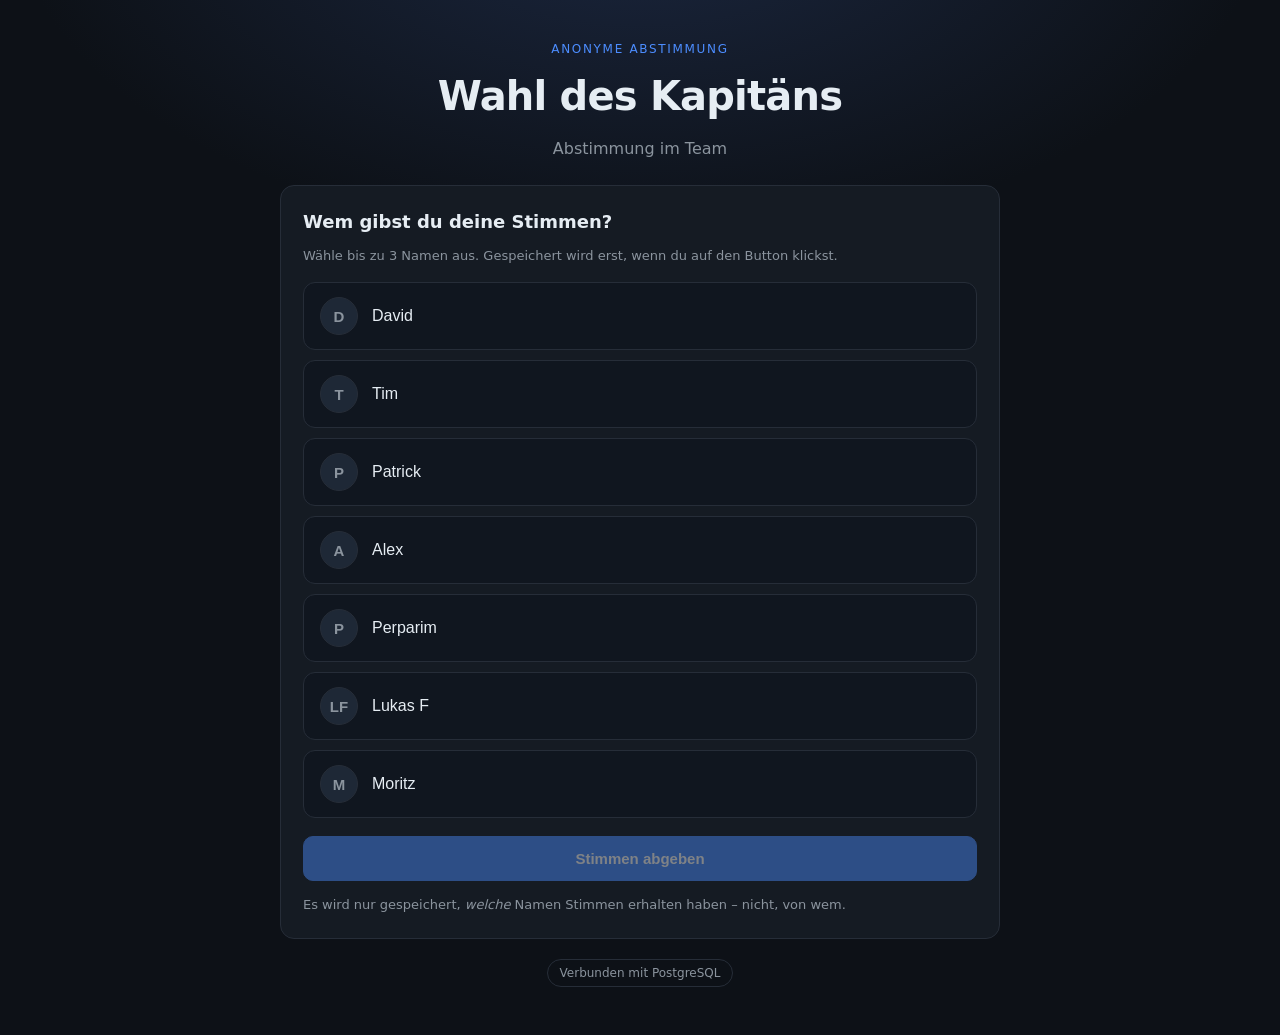
<file: index.html>
<!DOCTYPE html>
<html lang="de">
  <head>
    <meta charset="utf-8" />
    <meta name="viewport" content="width=device-width, initial-scale=1" />
    <meta name="robots" content="noindex" />
    <title>Wahl des Kapitäns</title>
    <link rel="stylesheet" href="style.css" />
  </head>
  <body>
    <main class="shell">
      <header class="head">
        <p class="kicker">Anonyme Abstimmung</p>
        <h1 id="title">Wahl des Kapitäns</h1>
        <p class="subtitle" id="subtitle"></p>
      </header>

      <section class="panel" id="gate" hidden>
        <h2>Zugangscode</h2>
        <p class="hint">Bitte gib den Code ein, den du erhalten hast.</p>
        <form id="gate-form" class="gate-form">
          <input
            type="password"
            id="gate-input"
            autocomplete="off"
            placeholder="Code"
            aria-label="Zugangscode"
          />
          <button type="submit" class="btn">Weiter</button>
        </form>
        <p class="error" id="gate-error" hidden>Code ist nicht korrekt.</p>
      </section>

      <section class="panel" id="vote" hidden>
        <h2>Wem gibst du deine Stimmen?</h2>
        <p class="hint hint-top" id="vote-hint"></p>
        <ul class="candidates" id="candidates"></ul>
        <button class="btn btn-primary" id="submit" disabled>
          Stimmen abgeben
        </button>
        <p class="hint">
          Es wird nur gespeichert, <em>welche</em> Namen Stimmen erhalten haben –
          nicht, von wem.
        </p>
        <p class="error" id="vote-error" hidden></p>
      </section>

      <section class="panel" id="results" hidden>
        <div class="results-head">
          <h2>Ergebnis</h2>
          <button class="btn btn-ghost" id="refresh">Aktualisieren</button>
        </div>
        <p class="done" id="done" hidden>
          Danke, deine Stimme wurde gezählt.
        </p>
        <ul class="bars" id="bars"></ul>
        <p class="total" id="total"></p>
      </section>

      <footer class="foot">
        <span id="mode-badge" class="badge"></span>
      </footer>
    </main>

    <script src="config.js"></script>
    <script src="app.js"></script>
  </body>
</html>
</file>
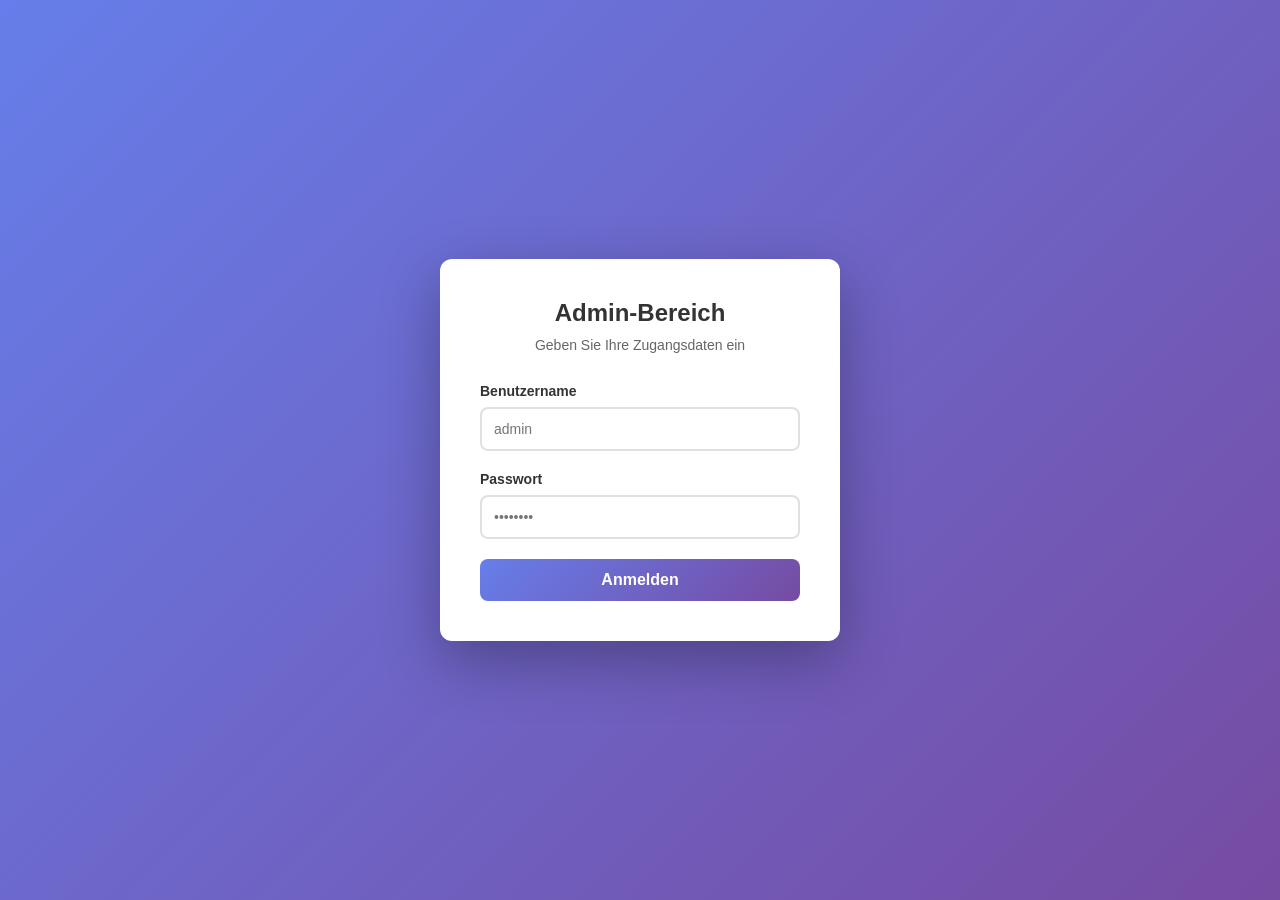
<file: admin.html>
<!DOCTYPE html>
<html lang="de">
<head>
  <meta charset="UTF-8">
  <meta name="viewport" content="width=device-width, initial-scale=1.0">
  <title>Admin - Wahl des Kapitäns</title>
  <style>
    * {
      margin: 0;
      padding: 0;
      box-sizing: border-box;
    }

    body {
      font-family: -apple-system, BlinkMacSystemFont, "Segoe UI", Roboto, "Helvetica Neue", Arial, sans-serif;
      background: linear-gradient(135deg, #667eea 0%, #764ba2 100%);
      min-height: 100vh;
      display: flex;
      justify-content: center;
      align-items: center;
      padding: 20px;
    }

    .login-container {
      background: white;
      border-radius: 12px;
      box-shadow: 0 20px 60px rgba(0, 0, 0, 0.3);
      padding: 40px;
      max-width: 400px;
      width: 100%;
    }

    .login-container h1 {
      font-size: 24px;
      margin-bottom: 10px;
      color: #333;
      text-align: center;
    }

    .login-container p {
      color: #666;
      text-align: center;
      margin-bottom: 30px;
      font-size: 14px;
    }

    .form-group {
      margin-bottom: 20px;
    }

    .form-group label {
      display: block;
      margin-bottom: 8px;
      font-weight: 600;
      color: #333;
      font-size: 14px;
    }

    .form-group input {
      width: 100%;
      padding: 12px;
      border: 2px solid #e0e0e0;
      border-radius: 8px;
      font-size: 14px;
      transition: border-color 0.3s;
    }

    .form-group input:focus {
      outline: none;
      border-color: #667eea;
    }

    .login-btn {
      width: 100%;
      padding: 12px;
      background: linear-gradient(135deg, #667eea 0%, #764ba2 100%);
      color: white;
      border: none;
      border-radius: 8px;
      font-size: 16px;
      font-weight: 600;
      cursor: pointer;
      transition: transform 0.2s;
    }

    .login-btn:hover {
      transform: translateY(-2px);
    }

    .error-message {
      background: #fee;
      color: #c33;
      padding: 12px;
      border-radius: 8px;
      margin-bottom: 20px;
      display: none;
      font-size: 14px;
    }

    .error-message.show {
      display: block;
    }

    /* Admin Dashboard */
    .admin-dashboard {
      display: none;
      background: white;
      border-radius: 12px;
      box-shadow: 0 20px 60px rgba(0, 0, 0, 0.3);
      padding: 40px;
      max-width: 800px;
      width: 100%;
    }

    .admin-dashboard.show {
      display: block;
    }

    .admin-header {
      display: flex;
      justify-content: space-between;
      align-items: center;
      margin-bottom: 30px;
      border-bottom: 2px solid #f0f0f0;
      padding-bottom: 20px;
    }

    .admin-header h1 {
      color: #333;
      font-size: 28px;
    }

    .logout-btn {
      background: #ccc;
      color: #333;
      padding: 10px 20px;
      border: none;
      border-radius: 8px;
      cursor: pointer;
      font-weight: 600;
      transition: background 0.3s;
    }

    .logout-btn:hover {
      background: #999;
    }

    .deadline-info {
      background: #f5f5f5;
      padding: 15px;
      border-radius: 8px;
      margin-bottom: 20px;
      font-size: 14px;
      color: #666;
    }

    .deadline-info strong {
      color: #333;
    }

    .voting-closed {
      background: #ffe5e5;
      border: 2px solid #ff6b6b;
      color: #c33;
      padding: 15px;
      border-radius: 8px;
      margin-bottom: 20px;
      font-weight: 600;
    }

    .voting-open {
      background: #e5ffe5;
      border: 2px solid #51cf66;
      color: #2f8e3b;
      padding: 15px;
      border-radius: 8px;
      margin-bottom: 20px;
      font-weight: 600;
    }

    .results-section {
      margin-top: 30px;
    }

    .results-section h2 {
      color: #333;
      margin-bottom: 20px;
      font-size: 22px;
    }

    .result-item {
      display: flex;
      align-items: center;
      margin-bottom: 20px;
      padding: 15px;
      background: #f9f9f9;
      border-radius: 8px;
    }

    .result-name {
      flex: 1;
      font-weight: 600;
      color: #333;
      font-size: 16px;
    }

    .result-votes {
      text-align: right;
      min-width: 80px;
    }

    .result-count {
      font-size: 24px;
      font-weight: bold;
      color: #667eea;
    }

    .result-bar {
      width: 200px;
      height: 20px;
      background: #e0e0e0;
      border-radius: 10px;
      margin-top: 8px;
      overflow: hidden;
    }

    .result-bar-fill {
      height: 100%;
      background: linear-gradient(90deg, #667eea 0%, #764ba2 100%);
      transition: width 0.3s;
    }

    .export-buttons {
      margin-top: 30px;
      display: flex;
      gap: 10px;
    }

    .export-btn {
      padding: 12px 20px;
      background: #667eea;
      color: white;
      border: none;
      border-radius: 8px;
      cursor: pointer;
      font-weight: 600;
      transition: background 0.3s;
    }

    .export-btn:hover {
      background: #764ba2;
    }

    .loading {
      text-align: center;
      color: #666;
      padding: 20px;
    }

    .spinner {
      display: inline-block;
      width: 20px;
      height: 20px;
      border: 3px solid #f0f0f0;
      border-top: 3px solid #667eea;
      border-radius: 50%;
      animation: spin 1s linear infinite;
    }

    @keyframes spin {
      0% { transform: rotate(0deg); }
      100% { transform: rotate(360deg); }
    }

    .total-votes {
      background: #f0f0f0;
      padding: 15px;
      border-radius: 8px;
      margin-bottom: 20px;
      text-align: center;
      font-size: 16px;
      color: #333;
    }

    .total-votes strong {
      font-size: 24px;
      color: #667eea;
      display: block;
      margin-top: 5px;
    }
  </style>
</head>
<body>
  <!-- Login-Bereich -->
  <div class="login-container" id="loginContainer">
    <h1>Admin-Bereich</h1>
    <p>Geben Sie Ihre Zugangsdaten ein</p>
    <div class="error-message" id="errorMessage"></div>
    <form id="loginForm">
      <div class="form-group">
        <label for="username">Benutzername</label>
        <input type="text" id="username" placeholder="admin" required>
      </div>
      <div class="form-group">
        <label for="password">Passwort</label>
        <input type="password" id="password" placeholder="••••••••" required>
      </div>
      <button type="submit" class="login-btn">Anmelden</button>
    </form>
  </div>

  <!-- Admin Dashboard -->
  <div class="admin-dashboard" id="adminDashboard">
    <div class="admin-header">
      <h1>📊 Abstimmungs-Ergebnisse</h1>
      <button class="logout-btn" onclick="logout()">Abmelden</button>
    </div>

    <div class="deadline-info">
      <strong>Sperrzeitpunkt:</strong> Samstag, 02.08.2024, 19:00 Uhr (Berlin)<br>
      <strong>Status:</strong> <span id="statusText">Wird ermittelt...</span>
    </div>

    <div id="votingStatus"></div>

    <div class="total-votes">
      <span>Gesamte Stimmen</span>
      <strong id="totalVotes">0</strong>
    </div>

    <div class="results-section">
      <h2>Kandidaten-Ergebnisse</h2>
      <div id="resultsContainer" class="loading">
        <div class="spinner"></div> Wird geladen...
      </div>
    </div>

    <div class="export-buttons">
      <button class="export-btn" onclick="exportAsCSV()">📥 CSV herunterladen</button>
      <button class="export-btn" onclick="exportAsJSON()">📥 JSON herunterladen</button>
    </div>
  </div>

  <script src="config.js"></script>
  <script>
    // Admin-Zugangsdaten
    const ADMIN_CREDENTIALS = {
      username: "admin",
      password: "!TSV1952!"
    };

    // Login-Handler
    document.getElementById("loginForm").addEventListener("submit", async (e) => {
      e.preventDefault();
      const username = document.getElementById("username").value;
      const password = document.getElementById("password").value;
      const errorMsg = document.getElementById("errorMessage");

      if (username === ADMIN_CREDENTIALS.username && password === ADMIN_CREDENTIALS.password) {
        localStorage.setItem("adminLoggedIn", "true");
        showAdminDashboard();
      } else {
        errorMsg.textContent = "❌ Benutzername oder Passwort falsch";
        errorMsg.classList.add("show");
        setTimeout(() => errorMsg.classList.remove("show"), 3000);
      }
    });

    // Admin-Dashboard anzeigen
    function showAdminDashboard() {
      document.getElementById("loginContainer").style.display = "none";
      document.getElementById("adminDashboard").classList.add("show");
      loadResults();
      // Auto-Aktualisierung alle 10 Sekunden
      setInterval(loadResults, 10000);
    }

    // Abmelden
    function logout() {
      localStorage.removeItem("adminLoggedIn");
      document.getElementById("adminDashboard").classList.remove("show");
      document.getElementById("loginContainer").style.display = "block";
      document.getElementById("loginForm").reset();
    }

    // Deadline berechnen
    function isVotingClosed() {
      const deadline = new Date("2024-08-02T19:00:00+02:00");
      const now = new Date();
      return now >= deadline;
    }

    // Ergebnisse laden
    async function loadResults() {
      const isClosed = isVotingClosed();
      const statusText = document.getElementById("statusText");
      const votingStatusDiv = document.getElementById("votingStatus");

      if (isClosed) {
        statusText.textContent = "✅ Abstimmung beendet";
        votingStatusDiv.innerHTML = '<div class="voting-closed">🔒 Abstimmung ist abgeschlossen</div>';
      } else {
        statusText.textContent = "⏱️ Abstimmung läuft";
        votingStatusDiv.innerHTML = '<div class="voting-open">🔓 Abstimmung ist aktiv</div>';
      }

      if (window.WAHL_CONFIG.MODE === "supabase") {
        await loadResultsFromSupabase();
      } else {
        loadResultsFromLocalStorage();
      }
    }

    // Ergebnisse von Supabase laden
    async function loadResultsFromSupabase() {
      try {
        const { createClient } = window.supabase;
        const supabase = createClient(
          window.WAHL_CONFIG.SUPABASE_URL,
          window.WAHL_CONFIG.SUPABASE_ANON_KEY
        );

        const { data, error } = await supabase.from("public_results").select("*");

        if (error) {
          console.error("Fehler beim Laden der Ergebnisse:", error);
          document.getElementById("resultsContainer").innerHTML =
            '<p style="color: red;">❌ Fehler beim Laden. Stelle sicher, dass Supabase konfiguriert ist.</p>';
          return;
        }

        displayResults(data);
      } catch (err) {
        console.error("Fehler:", err);
        document.getElementById("resultsContainer").innerHTML =
          '<p style="color: red;">❌ Supabase-Verbindung fehlgeschlagen.</p>';
      }
    }

    // Ergebnisse aus LocalStorage laden
    function loadResultsFromLocalStorage() {
      const votes = JSON.parse(localStorage.getItem("votes") || "{}");
      const results = window.WAHL_CONFIG.CANDIDATES.map((candidate) => ({
        candidate,
        votes: (votes[candidate] || []).length,
      }));
      displayResults(results);
    }

    // Ergebnisse anzeigen
    function displayResults(results) {
      const resultsContainer = document.getElementById("resultsContainer");
      const totalVotesEl = document.getElementById("totalVotes");

      const sortedResults = results.sort((a, b) => {
        const voteCountB = b.votes || 0;
        const voteCountA = a.votes || 0;
        return voteCountB - voteCountA;
      });

      const totalVotes = sortedResults.reduce((sum, r) => sum + (r.votes || 0), 0);
      totalVotesEl.textContent = totalVotes;

      const maxVotes = Math.max(...sortedResults.map((r) => r.votes || 0), 1);

      resultsContainer.innerHTML = sortedResults
        .map((result) => {
          const voteCount = result.votes || 0;
          const percentage = totalVotes > 0 ? ((voteCount / totalVotes) * 100).toFixed(1) : 0;
          const barWidth = totalVotes > 0 ? (voteCount / maxVotes) * 100 : 0;

          return `
            <div class="result-item">
              <div class="result-name">${result.candidate || result}</div>
              <div class="result-votes">
                <div class="result-count">${voteCount}</div>
                <div style="font-size: 12px; color: #999;">${percentage}%</div>
              </div>
              <div class="result-bar">
                <div class="result-bar-fill" style="width: ${barWidth}%"></div>
              </div>
            </div>
          `;
        })
        .join("");
    }

    // CSV exportieren
    function exportAsCSV() {
      if (window.WAHL_CONFIG.MODE === "supabase") {
        alert("CSV-Export ist nur im Local-Mode verfügbar. Bitte verwende JSON-Export.");
        return;
      }

      const votes = JSON.parse(localStorage.getItem("votes") || "{}");
      const results = window.WAHL_CONFIG.CANDIDATES.map((candidate) => ({
        candidate,
        votes: (votes[candidate] || []).length,
      }));

      let csv = "Kandidat,Stimmen\n";
      results.forEach((r) => {
        csv += `"${r.candidate}",${r.votes}\n`;
      });

      const blob = new Blob([csv], { type: "text/csv" });
      const url = window.URL.createObjectURL(blob);
      const a = document.createElement("a");
      a.href = url;
      a.download = `ergebnisse-${new Date().toISOString().split("T")[0]}.csv`;
      a.click();
    }

    // JSON exportieren
    function exportAsJSON() {
      if (window.WAHL_CONFIG.MODE === "supabase") {
        alert("JSON-Export ist nur im Local-Mode verfügbar.");
        return;
      }

      const votes = JSON.parse(localStorage.getItem("votes") || "{}");
      const results = window.WAHL_CONFIG.CANDIDATES.map((candidate) => ({
        candidate,
        votes: (votes[candidate] || []).length,
      }));

      const blob = new Blob([JSON.stringify(results, null, 2)], { type: "application/json" });
      const url = window.URL.createObjectURL(blob);
      const a = document.createElement("a");
      a.href = url;
      a.download = `ergebnisse-${new Date().toISOString().split("T")[0]}.json`;
      a.click();
    }

    // Beim Laden prüfen, ob Admin angemeldet ist
    window.addEventListener("load", () => {
      if (localStorage.getItem("adminLoggedIn") === "true") {
        showAdminDashboard();
      }
    });
  </script>
</body>
</html>
</file>
<file: style.css>
:root {
  --bg: #0d1117;
  --bg-soft: #151b23;
  --line: #262d38;
  --text: #e6edf3;
  --muted: #8b949e;
  --accent: #4c8dff;
  --accent-soft: rgba(76, 141, 255, 0.14);
  --good: #3fb950;
  --bad: #f85149;
  --radius: 14px;
}

* {
  box-sizing: border-box;
}

body {
  margin: 0;
  min-height: 100vh;
  background:
    radial-gradient(900px 500px at 50% -10%, #1b2740 0%, transparent 70%),
    var(--bg);
  color: var(--text);
  font: 16px/1.55 "Segoe UI", system-ui, -apple-system, sans-serif;
  padding: 32px 16px 48px;
}

.shell {
  max-width: 720px;
  margin: 0 auto;
  display: flex;
  flex-direction: column;
  gap: 20px;
}

.head {
  text-align: center;
  padding: 8px 0 4px;
}

.kicker {
  margin: 0 0 6px;
  font-size: 12px;
  letter-spacing: 0.14em;
  text-transform: uppercase;
  color: var(--accent);
}

h1 {
  margin: 0;
  font-size: clamp(28px, 6vw, 40px);
  letter-spacing: -0.02em;
}

.subtitle {
  margin: 10px 0 0;
  color: var(--muted);
}

.panel {
  background: var(--bg-soft);
  border: 1px solid var(--line);
  border-radius: var(--radius);
  padding: 22px;
}

.panel h2 {
  margin: 0 0 16px;
  font-size: 18px;
}

.hint {
  margin: 14px 0 0;
  font-size: 13px;
  color: var(--muted);
}

.hint-top {
  margin: -6px 0 16px;
}

.candidate.blocked {
  opacity: 0.45;
}

.candidate.blocked:hover {
  border-color: var(--line);
}

.error {
  margin: 14px 0 0;
  font-size: 14px;
  color: var(--bad);
}

.done {
  margin: 0 0 16px;
  padding: 10px 14px;
  border-radius: 10px;
  background: rgba(63, 185, 80, 0.12);
  border: 1px solid rgba(63, 185, 80, 0.35);
  color: var(--good);
  font-size: 14px;
}

/* Kandidatenliste */
.candidates {
  list-style: none;
  margin: 0;
  padding: 0;
  display: grid;
  gap: 10px;
}

.candidate {
  width: 100%;
  display: flex;
  align-items: center;
  gap: 14px;
  padding: 14px 16px;
  border: 1px solid var(--line);
  border-radius: 12px;
  background: #10161f;
  color: var(--text);
  font-size: 16px;
  text-align: left;
  cursor: pointer;
  transition: border-color 0.15s, background 0.15s, transform 0.08s;
}

.candidate:hover {
  border-color: #3a4553;
}

.candidate:active {
  transform: scale(0.995);
}

.candidate[aria-pressed="true"] {
  border-color: var(--accent);
  background: var(--accent-soft);
}

.avatar {
  flex: 0 0 auto;
  width: 38px;
  height: 38px;
  border-radius: 50%;
  display: grid;
  place-items: center;
  background: #1e2836;
  border: 1px solid var(--line);
  font-weight: 600;
  font-size: 15px;
  color: var(--muted);
}

.candidate[aria-pressed="true"] .avatar {
  background: var(--accent);
  border-color: var(--accent);
  color: #fff;
}

.candidate-name {
  flex: 1 1 auto;
}

.check {
  flex: 0 0 auto;
  opacity: 0;
  color: var(--accent);
  font-weight: 700;
}

.candidate[aria-pressed="true"] .check {
  opacity: 1;
}

/* Buttons */
.btn {
  appearance: none;
  border: 1px solid var(--line);
  background: #1c232d;
  color: var(--text);
  padding: 11px 18px;
  border-radius: 10px;
  font-size: 15px;
  cursor: pointer;
  transition: background 0.15s, border-color 0.15s, opacity 0.15s;
}

.btn:hover:not(:disabled) {
  border-color: #3a4553;
}

.btn:disabled {
  opacity: 0.45;
  cursor: not-allowed;
}

.btn-primary {
  margin-top: 18px;
  width: 100%;
  background: var(--accent);
  border-color: var(--accent);
  color: #fff;
  font-weight: 600;
  padding: 13px 18px;
}

.btn-primary:hover:not(:disabled) {
  background: #3d7cf0;
}

.btn-ghost {
  background: transparent;
  font-size: 13px;
  padding: 7px 12px;
}

.gate-form {
  display: flex;
  gap: 10px;
}

.gate-form input {
  flex: 1 1 auto;
  padding: 11px 14px;
  border-radius: 10px;
  border: 1px solid var(--line);
  background: #10161f;
  color: var(--text);
  font-size: 15px;
}

.gate-form input:focus {
  outline: 2px solid var(--accent);
  outline-offset: 1px;
}

/* Ergebnisse */
.results-head {
  display: flex;
  align-items: center;
  justify-content: space-between;
  gap: 12px;
  margin-bottom: 16px;
}

.results-head h2 {
  margin: 0;
}

.bars {
  list-style: none;
  margin: 0;
  padding: 0;
  display: grid;
  gap: 14px;
}

.bar-row {
  display: grid;
  gap: 6px;
}

.bar-label {
  display: flex;
  justify-content: space-between;
  font-size: 14px;
}

.bar-label .count {
  color: var(--muted);
  font-variant-numeric: tabular-nums;
}

.bar-track {
  height: 10px;
  border-radius: 999px;
  background: #10161f;
  border: 1px solid var(--line);
  overflow: hidden;
}

.bar-fill {
  height: 100%;
  width: 0;
  border-radius: 999px;
  background: linear-gradient(90deg, #4c8dff, #7db1ff);
  transition: width 0.5s ease;
}

.bar-row.leader .bar-label strong {
  color: #fff;
}

.bar-row.leader .bar-fill {
  background: linear-gradient(90deg, #3fb950, #6fdc85);
}

.total {
  margin: 18px 0 0;
  font-size: 13px;
  color: var(--muted);
  text-align: right;
}

.foot {
  text-align: center;
}

.badge {
  display: inline-block;
  font-size: 12px;
  color: var(--muted);
  border: 1px solid var(--line);
  border-radius: 999px;
  padding: 4px 12px;
}
</file>
